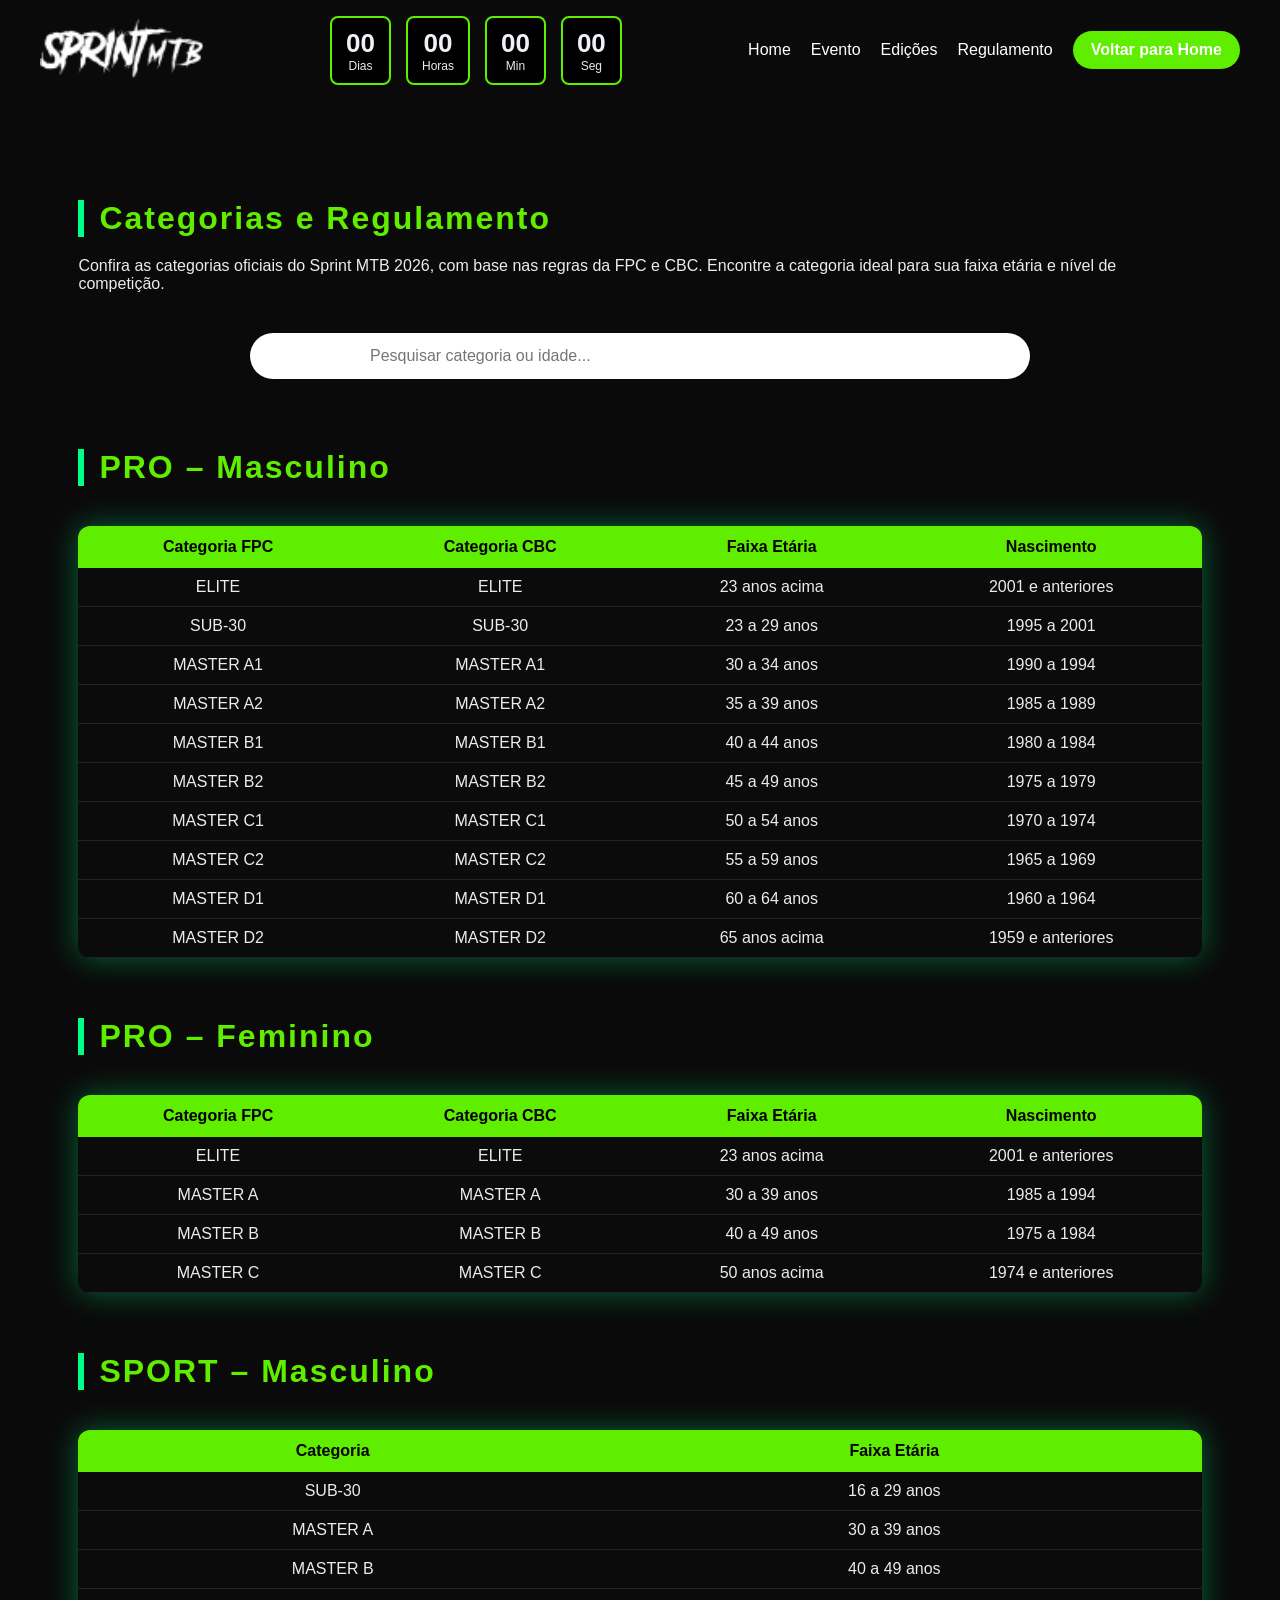
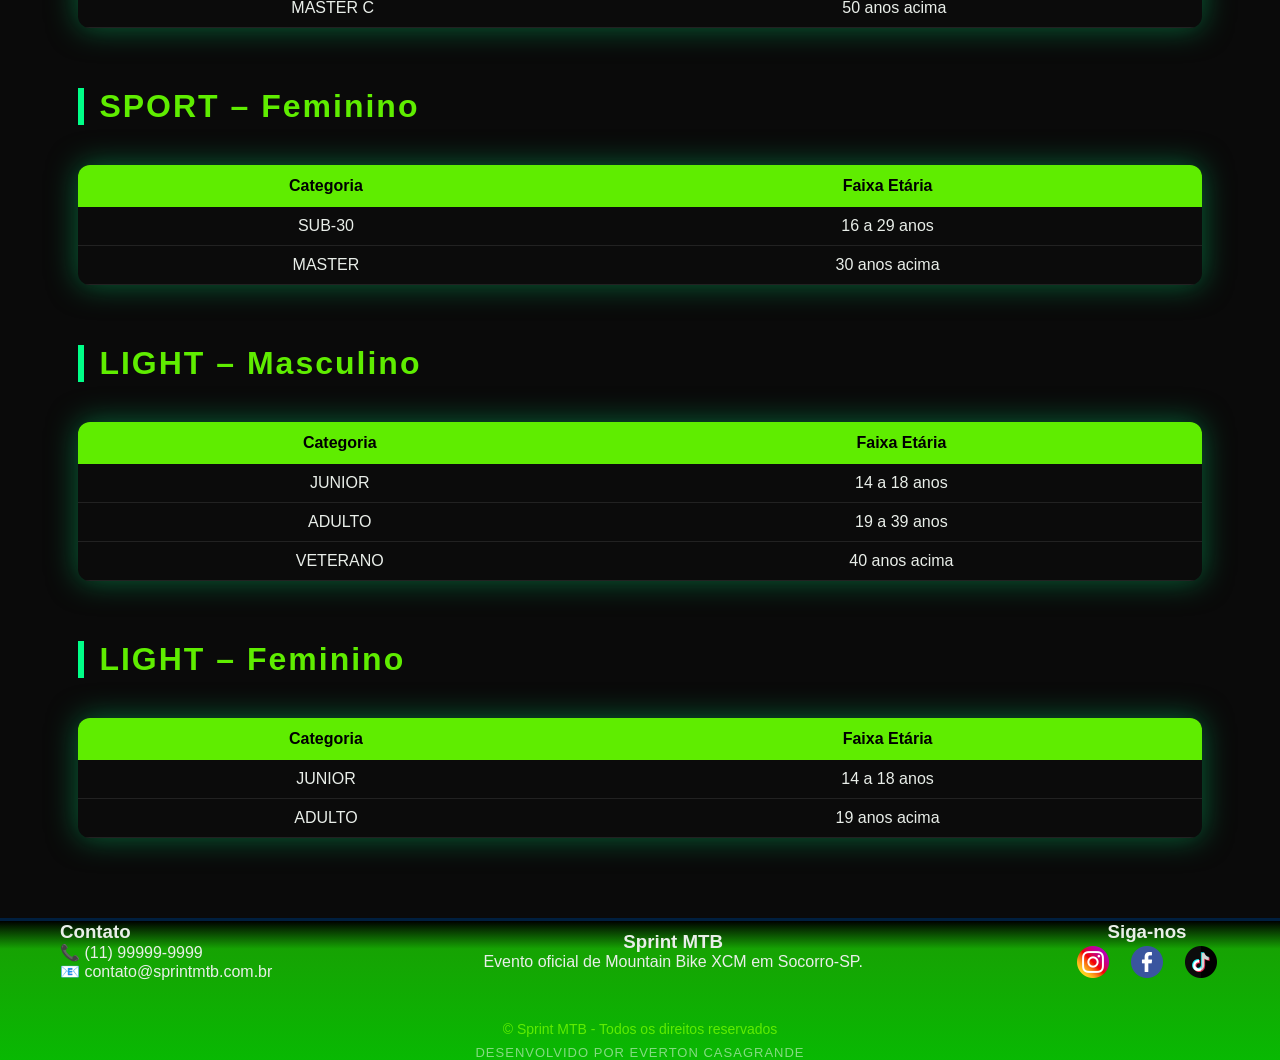
<file: categorias.html>
<!DOCTYPE html>
<html lang="pt-BR">
<head>
  <meta charset="UTF-8">
  <meta name="viewport" content="width=device-width, initial-scale=1.0">
  <title>Categorias - Sprint MTB 2026</title>
  <link rel="stylesheet" href="style.css">
  <link rel="stylesheet" href="footer.css">
  <link rel="stylesheet" href="categoria.css">
  <script src="js/script.js" defer></script>
</head>
<body>
<header>
  <div class="nav">
    <a href="#" class="logo">
      <img src="img/logo sprint.png" alt="Sprint MTB">
    </a>
    <button class="menu-toggle" type="button" aria-label="Abrir menu" aria-expanded="false">
      <span></span>
      <span></span>
      <span></span>
    </button>

    <div class="countdown">
  <div><span id="days">00</span><small>Dias</small></div>
  <div><span id="hours">00</span><small>Horas</small></div>
  <div><span id="minutes">00</span><small>Min</small></div>
  <div><span id="seconds">00</span><small>Seg</small></div>
</div>
    <ul>
      <li><a href="index.html">Home</a></li>
      <li><a href="index.html#evento">Evento</a></li>
      <li><a href="index.html#edicoes">Edições</a></li>
      <li><a href="index.html#regulamento">Regulamento</a></li>
      <li><a href="index.html" class="btn">Voltar para Home</a></li>
    </ul>
  </div>
</header>

<!-- <a href="index.html" class="btn-voltar">← Voltar para Home</a> -->

<!--  
<header class="header-interno">
  <h1>Categorias Sprint MTB 2026</h1>
</header>
 -->

<!-- <div class="search-box"> -->
  <!-- <input  type="text" id="searchInput" placeholder="Pesquisar categoria ou idade..."> -->
<!-- </div> -->


<section class="categorias-page">
  <div class="categorias-wrapper">
    <h2 class="cat-title">Categorias e Regulamento</h2>
    <p class="cat-desc">Confira as categorias oficiais do Sprint MTB 2026, com base nas regras da FPC e CBC. Encontre a categoria ideal para sua faixa etária e nível de competição.</p>
  <div class="search-box">
  <input  type="text" id="searchInput" placeholder="Pesquisar categoria ou idade...">
</div>

  <!-- ================= PRO ================= -->
  <h2 class="cat-title">PRO – Masculino</h2>
  <table class="tabela-categorias">
    <tr><th>Categoria FPC</th><th>Categoria CBC</th><th>Faixa Etária</th><th>Nascimento</th></tr>
    <tr class="linha-cat"><td>ELITE</td><td>ELITE</td><td>23 anos acima</td><td>2001 e anteriores</td></tr>
    <tr class="linha cat"><td>SUB-30</td><td>SUB-30</td><td>23 a 29 anos</td><td>1995 a 2001</td></tr>
    <tr class="linha-cat"><td>MASTER A1</td><td>MASTER A1</td><td>30 a 34 anos</td><td>1990 a 1994</td></tr>
    <tr class="linha-cat"><td>MASTER A2</td><td>MASTER A2</td><td>35 a 39 anos</td><td>1985 a 1989</td></tr>
    <tr class="linha-cat"><td>MASTER B1</td><td>MASTER B1</td><td>40 a 44 anos</td><td>1980 a 1984</td></tr>
    <tr class="linha-cat"><td>MASTER B2</td><td>MASTER B2</td><td>45 a 49 anos</td><td>1975 a 1979</td></tr>
    <tr class="linha-cat"><td>MASTER C1</td><td>MASTER C1</td><td>50 a 54 anos</td><td>1970 a 1974</td></tr>
    <tr class="linha-cat"><td>MASTER C2</td><td>MASTER C2</td><td>55 a 59 anos</td><td>1965 a 1969</td></tr>
    <tr class="linha-cat"><td>MASTER D1</td><td>MASTER D1</td><td>60 a 64 anos</td><td>1960 a 1964</td></tr>
    <tr class="linha-cat"><td>MASTER D2</td><td>MASTER D2</td><td>65 anos acima</td><td>1959 e anteriores</td></tr>
  </table>

  <h2 class="cat-title">PRO – Feminino</h2>
  <table class="tabela-categorias">
    <tr class="linha-cat"><th>Categoria FPC</th><th>Categoria CBC</th><th>Faixa Etária</th><th>Nascimento</th></tr>
    <tr class="linha-cat"><td>ELITE</td><td>ELITE</td><td>23 anos acima</td><td>2001 e anteriores</td></tr>
    <tr class="linha-cat"><td>MASTER A</td><td>MASTER A</td><td>30 a 39 anos</td><td>1985 a 1994</td></tr>
    <tr class="linha-cat"><td>MASTER B</td><td>MASTER B</td><td>40 a 49 anos</td><td>1975 a 1984</td></tr>
    <tr class="linha-cat"><td>MASTER C</td><td>MASTER C</td><td>50 anos acima</td><td>1974 e anteriores</td></tr>
  </table>

  <!-- ================= SPORT ================= -->
  <h2 class="cat-title">SPORT – Masculino</h2>
  <table class="tabela-categorias">
    <tr class="linha-cat"><th>Categoria</th><th>Faixa Etária</th></tr>
    <tr><td>SUB-30</td><td>16 a 29 anos</td></tr>
    <tr class="linha-cat"><td>MASTER A</td><td>30 a 39 anos</td></tr>
    <tr class="linha-cat"><td>MASTER B</td><td>40 a 49 anos</td></tr>
    <tr class="linha-cat"><td>MASTER C</td><td>50 anos acima</td></tr>
  </table>

 <h2 class="cat-title">SPORT – Feminino</h2>
<table class="tabela-categorias">
  <tr class="linha-cat">
    <th>Categoria</th>
    <th>Faixa Etária</th>
  </tr>
  <tr class="linha-cat">
    <td>SUB-30</td>
    <td>16 a 29 anos</td>
  </tr>
  <tr class="linha-cat">
    <td>MASTER</td>
    <td>30 anos acima</td>
  </tr>
</table>


  <!-- ================= LIGHT ================= -->
  <h2 class="cat-title">LIGHT – Masculino</h2>
  <table class="tabela-categorias">
    <tr><th>Categoria</th><th>Faixa Etária</th></tr>
   <tr class="linha-cat"><td>JUNIOR</td><td>14 a 18 anos</td></tr>
  <tr class="linha-cat"><td>ADULTO</td><td>19 a 39 anos</td></tr>
  <tr class="linha-cat"><td>VETERANO</td><td>40 anos acima</td></tr>
  </table>

  <h2 class="cat-title">LIGHT – Feminino</h2>
<table class="tabela-categorias">
  <tr class="linha-cat">
    <th>Categoria</th>
    <th>Faixa Etária</th>
  </tr>
  <tr class="linha-cat">
    <td>JUNIOR</td>
    <td>14 a 18 anos</td>
  </tr>
  <tr class="linha-cat">
    <td>ADULTO</td>
    <td>19 anos acima</td>
  </tr>
</table>

</div>
</section>

<footer>
  <div class="footer-container">

    <div class="footer-left">
      <h3>Contato</h3>
      <p>📞 (11) 99999-9999</p>
      <p>📧 contato@sprintmtb.com.br</p>
    </div>

    <div class="footer-center">
      <h3>Sprint MTB</h3>
      <p>Evento oficial de Mountain Bike XCM em Socorro-SP.</p>
    </div>

    <div class="footer-right">
  <h3>Siga-nos</h3>
  <div class="social-icons">
    <a href="https://www.instagram.com/sprintmtb" target="_blank">
      <img src="img/social.png">
    </a>
    <a href="https://www.facebook.com/sprintmtb" target="_blank">
      <img src="img/facebook.png">
    </a>
    <a href="https://www.tiktok.com/@sprintmtb" target="_blank">
      <img src="img/tik-tok.png">
    </a>
  </div>
</div>
  </div>

  <p class="copy">© Sprint MTB - Todos os direitos reservados</p>
  <p class="developer-credit">Desenvolvido por Everton Casagrande</p>
</footer>


</body>
</html>
</file>
<file: style.css>
/* fontes do sprint another danger */
@font-face {
  font-family: "AnotherDanger";
  src: url("fonts/AnotherDangerSlantedDemo.otf") format("opentype");
  font-weight: normal;
  font-style: normal;
}

* {
  margin: 0;
  padding: 0;
  box-sizing: border-box;
}

body {
  background: #0a0a0a;
  color: #e9eee9;
  font-family: 'Montserrat', sans-serif;
}

a {
  text-decoration: none;
  color: #fff;
}

/* HEADER */
header {
  position: fixed;
  top: 0;
  width: 100%;
  height: 100px;
  background: #0a0a0a;
  z-index: 10;
}

body {
  padding-top: 100px;
}

.nav {
  max-width: 1200px;
  margin: 0 auto;
  height: 100%;
  display: flex;
  align-items: center;
  justify-content: space-between;
}

/* LOGO */
.logo img {
  height: 60px;   /* AQUI você cresce/diminui */
  width: auto;
}

/* Contador tempo  */
.countdown div {
  background: #000;
  border: 2px solid #5fed00
}

.countdown span {
  color: #5fed00 ;
}


/* MENU */
.nav ul {
  list-style: none;
  display: flex;
  align-items: center;
  gap: 20px;
}

.nav ul li a {
  color: #fff;
  text-decoration: none;
}

.menu-toggle {
  display: none;
  width: 42px;
  height: 42px;
  border: 1px solid #5fed00;
  border-radius: 10px;
  background: #0a0a0a;
  cursor: pointer;
}

.menu-toggle span {
  display: block;
  width: 20px;
  height: 2px;
  margin: 4px auto;
  background: #5fed00;
  transition: 0.25s ease;
}



/* BOTÃO */
.btn:hover {
  background: #f5f6f7;
  color: #000;
  padding: 10px 18px;
  border-radius: 20px;
  box-shadow: 0 0 15px rgba(0,255,136,0.8);
  transform: translateY(-2px) scale(1.05);
}





/* BOTÃO */
.btn {
  background: #5fed00;
  color: #fff;
  padding: 10px 18px;
  border-radius: 30px;
  font-weight: 700;
  display: inline-block;
}


.banner {
  width: 100%;
  height: 90vh; /* ocupa a tela toda */
  background: url("img/banneroficial.jpeg") center/cover no-repeat;
  display: flex;
  align-items: center;
  padding-left: 100px;
  position: relative;
  overflow: hidden;
}

 /* camada escura por cima da imagem  *
.banner::before {
  content: "";
  position: absolute;
  inset: 0;
  background: radial-gradient(
    ellipse at center,
    rgba(0,0,0,0.2) 0%,
    rgba(0,0,0,0.6) 50%,
    rgba(0,0,0,0.9) 100%
  );
  z-index: 1;
}
  

/* conteúdo do banner */
.banner-content {
  position: relative;
  z-index: 2; /* fica acima do escuro */
  max-width: 600px;
}

.banner-content h1 {
  font-size: 70px;
  font-weight: 800;
  margin-bottom: 15px;
  text-transform: uppercase;
}

.banner-content p {
  font-size: 22px;
  margin-bottom: 25px;
  color: #ddd;
}
.btn-hero {
  background: #5fed00;
  color: #fff;
  padding: 14px 28px;
  border-radius: 30px;
  font-weight: bold;
  transition: 0.3s;
  margin-top: 200px;
  display: inline-block;

}


/* HERO */
.hero {
  background: url('https://images.unsplash.com/photo-1601758003122-78c654b80c55') center/cover no-repeat;
  height: 100vh;
  display: flex;
  align-items: center;
}

.hero-content {
  background: rgba(0,0,0,0.6);
  padding: 40px;
  max-width: 600px;
  margin-left: 5%;
}

.hero-content h1 {
  font-family: 'Bebas Neue', sans-serif;
  font-size: 60px;
}

/* SEÇÕES */
section {
  padding: 40px 20px;
  max-width: 1200px;
  margin: auto;
}

section h2 {
  font-family: 'Bebas Neue', sans-serif;
  letter-spacing: 2px;
  margin-bottom: 10px;
}

/* CARDS */
.cards {
  display: grid;
  grid-template-columns: repeat(auto-fit, minmax(200px,1fr));
  gap: 20px;
  margin-top: 20px;
}

.card {
  background: #1c1c1c;
  padding: 20px;
  border-radius: 12px;
  text-align: center;
}


.card {
  background: #1c1c1c;
  padding: 20px;
  border-radius: 12px;
  text-align: center;
  transition: 0.3s;
  cursor: pointer;
}

.card:hover {
  background: #5fed00;
  color: #000;
  transform: translateY(-6px) scale(1.03);
}




/* FORM */
.form {
  max-width: 280px;
}

/* WhatsApp box */
.whatsapp-box {
  display: flex;
  flex-direction: column;
  align-items:center;
  gap: 15px;
}

.whatsapp-box img {
  width: 60px;
   animation: pulse 1.5s infinite;
}

/* sempre fora da classe  */
@keyframes pulse {
  0% {
    transform: scale(1);
    opacity: 1;
  }
  50% {
    transform: scale(1.15);
    opacity: 0.7;
  }
  100% {
    transform: scale(1);
    opacity: 1;
  }
  }


.btn-whats {
  background: #5fed00;
  color: #000;
  padding: 10px 18px;
  font-size: 15px;
  border-radius: 25px;
  font-weight: 500;
  text-decoration: none;
  transition: 0.3s;
}

.btn-whats:hover {
  transform: scale(1.05);
  background: #5fed00;
}

.form input {
  width: 100%;
  padding: 10px;
  border-radius: 6px;
  border: none;
  margin-bottom: 10px;
}


#inscricao {
  width: 100%;
}


.inscricao-container {
  display: flex;
  align-items: center;
  justify-content: space-between;
  gap: 80px;
  margin-top: 40px;
}

.form {
  width: 420px;
}

.whatsapp-box {
  display: flex;
  flex-direction: column;
  align-items: center;
}


/* FOOTER */

/*contador */

.countdown {
  display: flex;
  gap: 15px;
  margin: 20px 0;
}

.countdown div {
  background: #000;
  padding: 10px 14px;
  border-radius: 8px;
  text-align: center;
}

.countdown span {
  font-size: 26px;
  color: #f1f0f7;
  font-weight: bold;
}

.countdown small {
  display: block;
  font-size: 12px;
}

/* estilo link maps */

.link-map {
  cursor: pointer;
  transition: transform 0.2s ease, background 0.2s;
}

.link-map:hover {
  transform: scale(1.05);
  background: #003CFF;
  color: #fff;
}


/* carrossel patrocinadores */


#patrocinadores {
  text-align: center;
 
}

.carousel {
  width: 100%;
  overflow: hidden;
  position: relative;
}
/* faixa que se move */
.carousel-track {
  display: flex;
  gap: 60px;
  align-items: center;
  width: max-content;
  animation: scroll 20s linear infinite;
  flex-wrap: nowrap;

}
/* logos  */
.sponsor {
  flex: 0 0 auto;
  min-width: 220px;
  display: flex;
  align-items: center;
  justify-content: center;
  flex-shrink: 0;
}

/* imagem */
.sponsor img {
  max-width: 180px;
  max-height: 90px;
  filter: grayscale(100%);
  opacity: 0.8;
  transition: 0.3s;
border: 2px solid #00ff88;   /* verde do site */
  border-radius: 12px;
  padding: 10px;
  animation: glow 2s infinite alternate;


}

.carousel-track:hover {
  animation-play-state: paused;
}

.sponsor img:hover {
  filter: grayscale(0);
  opacity: 1;
  transform: scale(1.05);
}

/* Animação do carrossel */
@keyframes scroll {
  from {
    transform: translateX(0);
  }
  to {
    transform: translateX(-50%);
  }
}

/* Borda piscando neon */
@keyframes glow {
  from {
    box-shadow: 0 0 5px #00ff88;
  }
  to {
    box-shadow: 0 0 20px #00ff88, 0 0 40px #00ff88;
  }
}



/* categorias css tabelas */



/* ===== CATEGORIAS PAGE ===== 




/* ===== CORRIDA KIDS ===== */

.kids-section {
  padding: 100px 8%;
  text-align: center;
}

.kids-section h2 {
  font-size: 48px;
  color: #5fed00;
  margin-bottom: 20px;
}

.kids-text {
  max-width: 800px;
  margin: 0 auto 20px;
  font-size: 18px;
  color: #ddd;
  line-height: 1.6;
}

/* Carrossel */

.kids-carousel {
  margin-top: 40px;
  overflow: hidden;
  width: 100%;
  position: relative;
}

.kids-track {
  display: flex;
  gap: 30px;
  animation: kids-scroll 20s linear infinite;
}

.kids-track img {
  height: 180px;
  border-radius: 16px;
  object-fit: cover;
  box-shadow: 0 10px 25px rgba(0,0,0,0.6);
  transition: 0.3s;
}

.kids-track img:hover {
  transform: scale(1.05);
}

/* animação automática */
@keyframes kids-scroll {
  0% {
    transform: translateX(0);
  }
  100% {
    transform: translateX(-50%);
  }
}
.kids-track:hover {
  animation-play-state: paused;
}



/* regulamento css */

.regulamento-box {
  display: flex;
  gap: 30px;
  margin-top: 0px;
}

.reg-card {
  background: #0d1b2a;
  padding: 25px;
  border-radius: 16px;
  width: 300px;
  border: 1px solid #1f6fff33;
}

.reg-card h3 {
  color: #5fed00;
  margin-bottom: 15px;
}

.reg-card ul {
  list-style: none;
}

.reg-card li {
  margin-bottom: 10px;
  font-size: 15px;
}

.reg-card.destaque {
  border: 2px solid #5fed00;
  box-shadow: 0 0 25px rgba(31,111,255,0.3);
}

.alerta {
  color: #ffcc00;
  font-weight: bold;
  margin-top: 10px;
}

.btn-inscricao {
  display: block;
  margin-top: 30px;
  text-align: center;
  background: linear-gradient(135deg, #5fed00, #00c6ff);
  color: #fff;
  padding: 18px;
  border-radius: 30px;
  font-weight: bold;
  transition: 0.3s;
}

.btn-inscricao:hover {
  transform: scale(1.05);
  box-shadow: 0 0 15px #5fed00;
}


.container-inscricao {
  display: flex;
  gap: 40px;
  align-items: flex-start;
}

.regulamento-info {
  flex: 1;
  max-width: 400px;
  margin-top: 40px;
  
}

.inscricao-container {
  flex: 1;
  background: rgba(255,255,255,0.03);
  padding: 30px;
  border-radius: 12px;
  border: 2px solid #00ff55;
}

.regulamento-info h2,
.inscricao-container h2 {
  margin-top: 0px;
}


/* Estilo informções Eventos cards*/


.info-rapida {
  display: flex;
  justify-content: center;
  gap: 25px;
  margin: 5px auto;
  flex-wrap: wrap;
}

.info-card {
  background: linear-gradient(135deg, #0d1b2a, #112d4e);
  border: 1px solid #1f6fff55;
  padding: 20px 25px;
  border-radius: 14px;
  min-width: 200px;
  text-align: center;
  color: #5fed00;
  transition: 0.3s;
}

.info-card h3 {
  color: #5fed00;
  margin-bottom: 8px;
}

.info-card span {
  font-size: 13px;
  color: #00c6ff;
}

.info-card:hover {
  transform: translateY(-6px);
  box-shadow: 0 10px 30px rgba(31,111,255,0.3);
}


/* Blocos de inscrição / incluso / infos */
.blocos-info {
  max-width: 1200px;
  margin: 0 auto;
  padding: 0 60px;
}

.info-rapida {
    display: flex;
  justify-content: space-between;
  gap: 35px;
  flex-wrap: wrap;
}


.container {
  max-width: 1200px;
  margin: 60px auto;
  padding: 0 40px;
}



.section-divider {
  width: 100%;
  max-width: 1200px;
  margin: 60px auto 40px auto;
  text-align: center;
  position: relative;
}

.section-divider::before {
  content: "";
  width: 100%;
  height: 2px;
  background: #5fed00;
  position: absolute;
  top: 50%;
  left: 0;
  z-index: 1;
}

.section-divider h2 {
  display: inline-block;
  background: #000; /* cor do fundo do site */
  padding: 0 20px;
  color: #5fed00;
  position: relative;
  z-index: 2;
  font-weight: 700;
  letter-spacing: 2px;
}


.divider {
  width: 100%;
  height: 2px;
  background: #5fed00;
  margin: 60px 0;
}

.divider {
  height: 3px;
  width: 100%;
  background: linear-gradient(90deg, transparent, #003cff, transparent);
  margin: 80px 0;
}



/* o evento css style */
.evento-subtitle {
  font-size: 20px;
  color: #ddd;
  margin-top: 20px;
  max-width: 700px;
  line-height: 1.7;
  font-weight: 400;
  border-left: 4px solid #5fed00;
  padding-left: 14px;
}

/* edições evento */

#edicoes {
  padding-top: 15px;
}

.section-divider {
  position: relative;
  margin: 80px 0 40px;
  text-align: center;
  font-size: 20px;
  gap: 10px;
}

.section-divider::before {
  content: "";
  position: absolute;
  top: 50%;
  left: 0;
  width: 100%;
  height: 2px;
  background: #5fed00;
  z-index: 1;
  gap: 10px;
}

.section-divider h3 {
  position: relative;
  z-index: 2;
  display: inline-block;
  padding: 0 20px;
  background: #000; /* mesma cor do fundo */
  color: #5fed00;
  font-family: 'Bebas Neue', sans-serif;
  letter-spacing: 2px;
}

/* loja css pagina principal estilizando  */

.loja {
  display: flex;
  align-items: center;
  justify-content: space-between;
  gap: 60px;
  padding: 80px 20px;
  max-width: 1200px;
  margin: auto;
}

.loja-texto {
  flex: 1;
}

.loja-texto h2 {
  font-family: 'Bebas Neue', sans-serif;
  font-size: 48px;
  color: #fff;
}

.loja-texto h2 span {
  color: #00ff55;
}

.loja-texto p {
  color: #ccc;
  margin: 15px 0 30px;
  font-size: 18px;
}

.btn-loja {
  display: inline-block;
  background: #00ff55;
  color: #000;
  padding: 14px 30px;
  border-radius: 30px;
  font-weight: bold;
  text-decoration: none;
  transition: 0.3s;
}

.btn-loja:hover {
  background: #00cc44;
  transform: scale(1.05);
}

.loja-imagem {
  flex: 1;
  text-align: center;
}

.loja-imagem img {
  max-width: 100%;
  border-radius: 20px;
  box-shadow: 0 0 40px rgba(0,255,85,0.4);
}


.whatsapp-fixo {
  position: fixed;
  bottom: 25px;
  right: 25px;
  width: 60px;
  height: 60px;
  background: #25D366;
  border-radius: 50%;
  display: flex;
  align-items: center;
  justify-content: center;
  color: #fff;
  font-size: 42px;
  z-index: 9999;
  box-shadow: 0 0 20px #25D366;
  transition: .3s;
}

.whatsapp-fixo:hover {
  transform: scale(1.1);
}


/* =========================
   RESPONSIVIDADE
   ========================= */

/* Tablets e telas médias */
@media (max-width: 992px) {
  .nav {
    padding: 0 20px;
  }

  .banner {
    padding-left: 40px;
  }

  .loja {
    gap: 30px;
    padding: 60px 20px;
  }

  .container-inscricao,
  .regulamento-box {
    gap: 24px;
  }

  .regulamento-box {
    flex-wrap: wrap;
  }

  .reg-card {
    width: calc(50% - 12px);
  }

  .reg-card:last-child {
    width: 100%;
  }
}

/* Celulares */
@media (max-width: 768px) {
  header {
    position: static;
    height: auto;
  }

  body {
    padding-top: 0;
  }

  .nav {
    display: grid;
    grid-template-columns: 1fr auto;
    align-items: center;
    gap: 10px;
    padding: 10px 16px 16px;
  }

  .logo img {
    height: 48px;
  }

  .menu-toggle {
    display: inline-block;
  }

  .menu-toggle.active span:nth-child(1) {
    transform: translateY(6px) rotate(45deg);
  }

  .menu-toggle.active span:nth-child(2) {
    opacity: 0;
  }

  .menu-toggle.active span:nth-child(3) {
    transform: translateY(-6px) rotate(-45deg);
  }

  .countdown {
    grid-column: 1 / -1;
    margin: 10px 0 0;
  }

  .countdown span {
    font-size: 18px;
  }

  .nav ul {
    grid-column: 1 / -1;
    width: 100%;
    display: none;
    flex-direction: column;
    align-items: flex-start;
    gap: 12px;
    font-size: 14px;
    margin-top: 8px;
    padding: 14px 12px;
    border: 1px solid #1f6fff55;
    border-radius: 10px;
    background: rgba(0, 0, 0, 0.85);
  }

  .nav ul.menu-open {
    display: flex;
  }

  .banner {
    height: 55vh;
    padding: 40px 16px;
    background-position: top center;
    background-size: cover;
  }

  .banner-content {
    max-width: 100%;
  }

  .banner-content h1 {
    font-size: 38px;
  }

  .banner-content p {
    font-size: 16px;
  }

  .btn-hero {
    margin-top: 60px;
    padding: 12px 22px;
  }

  section {
    padding: 40px 16px;
  }

  .info-rapida {
    justify-content: center;
  }

  .regulamento-box,
  .container-inscricao,
  .loja {
    flex-direction: column;
    align-items: stretch;
  }

  .reg-card,
  .inscricao-container,
  .regulamento-info {
    width: 100%;
    max-width: 100%;
  }

  .kids-section {
    padding: 60px 16px;
  }

  .kids-track img {
    height: 140px;
  }
}
</file>
<file: footer.css>
/* FOOTER */

footer {
  border-top: 3px solid #001f3f;
   background: linear-gradient(180deg, #000000 0%, #16a303 20%, #08ed00c4 100%);
}
.footer {
  width: 100%;
  color: #fff;
  padding: 60px 0 20px;
   border-top: 2px solid #00ff88;
}

.footer-container {
  width: 100%;
  max-width: 1400px;
  margin: 0 auto;
  padding: 0 60px;

  display: flex;
  justify-content: space-between;
  align-items: center;
}

.footer-left {
  text-align: left;
}

.footer-center {
  text-align: center;
}

.footer-right {
  text-align: right;
  display: flex;
  flex-direction: column;
  align-items: center;
}

.footer h3 {
  color: #5fed00;
  margin-bottom: 10px;
}

.copy {
  text-align: center;
  margin-top: 40px;
  font-size: 14px;
  color: #5fed00;
}

.developer-credit {
  text-align: center;
  font-size: 13px;
  letter-spacing: 1px;
  text-transform: uppercase;
  color: #ffffff;
  opacity: 0.5;
  margin-top: 8px;
}

.social-icons {
  display: flex;
  gap: 16px;
  align-items: center;
  justify-content: center;
}

.social-icons a {
  width: 38px;
  height: 38px;
  display: inline-flex;
  align-items: center;
  justify-content: center;
}

.social-icons img {
  width: 32px;
  height: 32px;
  object-fit: contain;
  display: block;
  transition: 0.3s;
}

.social-icons img:hover {
  transform: scale(1.2);
  filter: brightness(1.3);
}


body {
  min-height: 100vh;
  display: flex;
  flex-direction: column;
}

main {
  flex: 1;
}

@media (max-width: 768px) {
  .footer-container {
    flex-direction: column;
    align-items: flex-start;
    gap: 20px;
    padding: 20px 16px 40px;
  }

  .footer-left,
  .footer-center {
    text-align: left;
  }

  .footer-right {
    text-align: center;
    align-items: center;
  }
}
</file>
<file: categoria.css>
/* ===== CATEGORIAS PAGE ===== */

.header-interno {
  height: 10vh;
  background: linear-gradient(180deg, #000, #0a0a0a);
  display: flex;
  align-items: center;
  justify-content: center;
}

.header-interno h1 {
  font-size: 48px;
  color: #5fed00;
}

.categorias-page {
  padding: 40px 3%;
}

.cat-title {
  margin-top: 60px;
  margin-bottom: 20px;
  font-size: 32px;
  color: #5fed00;
  border-left: 6px solid #00ff88;
  padding-left: 15px;
}

.tabela-categorias {
  width: 100%;
  max-width: 1200px;
  border-collapse: collapse;
  margin-bottom: 40px;
  background: #0b0b0b;
  margin: 40px auto;
  font-size: 16px;
  border-radius: 12px;
   overflow: hidden;
    box-shadow: 0 0 30px rgba(5, 163, 89, 0.589);
}

.tabela-categorias th {
  background: #5fed00;
  color: #000;
  padding: 12px;
  text-align: center;
}

.tabela-categorias td {
  padding: 10px;
  text-align: center;
  border-bottom: 1px solid #222;
}

.tabela-categorias tr:hover {
  background: #111;
  transition: 0.3s;
}

/* botão home pagina categorias */

.btn-voltar {
  position: fixed;
  top: 20px;
  left: 20px;
  background: #5fed00;
  color: #000;
  padding: 12px 18px;
  border-radius: 30px;
  font-weight: bold;
  text-decoration: none;
  z-index: 99999;
}


/* pesquisa pag categorias */

.search-box {
  max-width: 800px;
  margin: 30px auto;
  padding: 10px;
  position: relative;
  z-index: 20;
}

#searchInput {
  width: 100%;
  padding: 14px 120px;
  border-radius: 30px;
  border: none;
  font-size: 16px;
  background: #ffffff;
  color: #000000;
}

/* responsividade mobile */
@media (max-width: 768px) {
  .header-interno h1 {
    font-size: 28px;
  }

  .cat-title {
    font-size: 24px;
  }

  .tabela-categorias {
    font-size: 14px;
  }

  #searchInput {
    padding: 12px 100px;
    font-size: 14px;
  }
}
</file>
